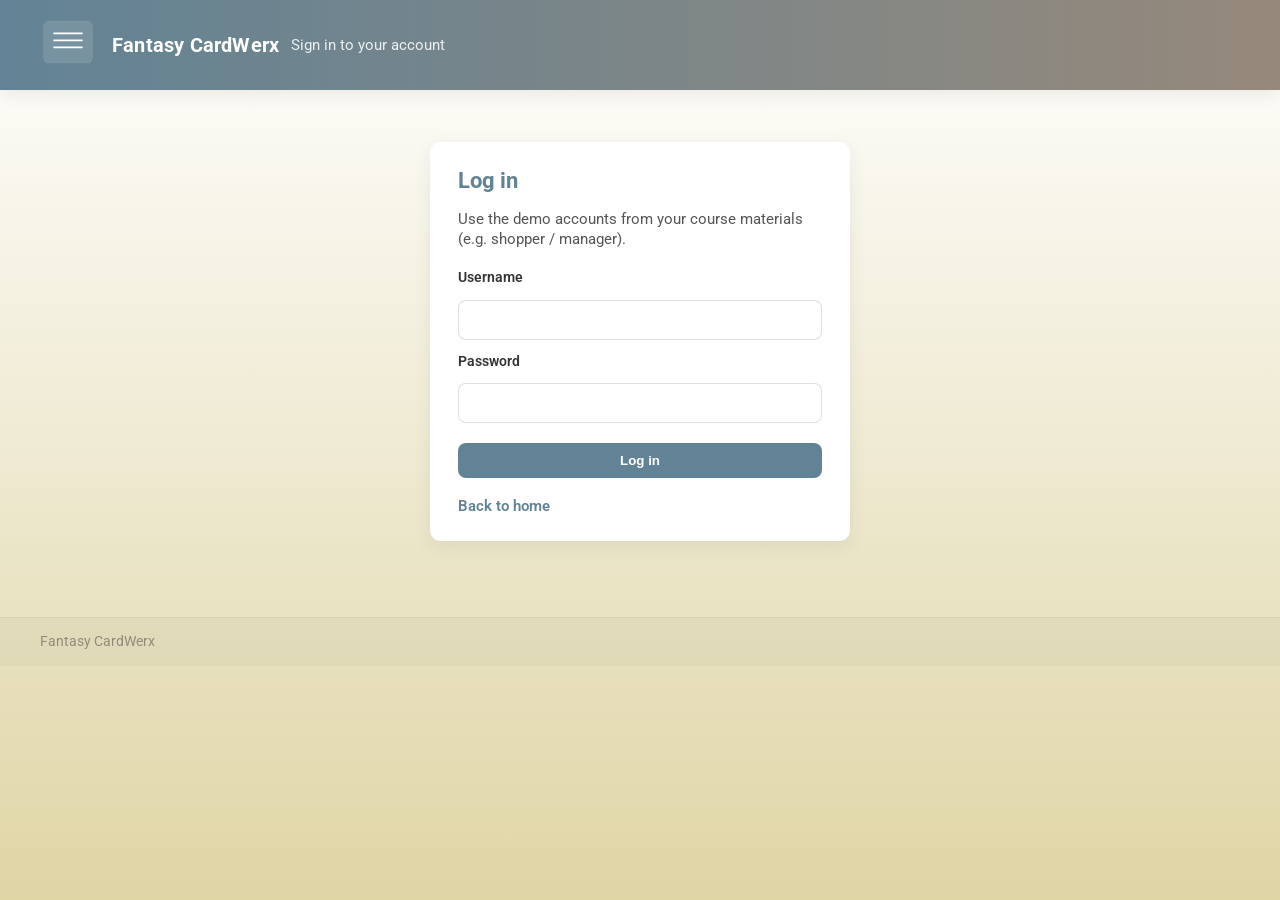
<file: web/src/main/resources/static/login.html>
<!doctype html>
<html lang="en">
<head>
    <meta charset="utf-8" />
    <meta name="viewport" content="width=device-width,initial-scale=1" />
    <title>Log in — Fantasy CardWerx</title>
    <link rel="preconnect" href="https://fonts.gstatic.com" crossorigin>
    <link href="https://fonts.googleapis.com/css2?family=Roboto:wght@300;400;500;700&display=swap" rel="stylesheet">
    <link rel="stylesheet" href="index.css" />
</head>
<body>
<header class="site-header">
    <div class="brand">
        <a href="index.html" class="logo-link" aria-label="Fantasy CardWerx home">
            <svg class="logo" viewBox="0 0 64 64" aria-hidden="true" focusable="false">
                <rect x="4" y="8" width="56" height="48" rx="6" ry="6" />
                <path d="M16 22h32M16 30h32M16 38h32" stroke="#fff" stroke-width="2" stroke-linecap="round"/>
            </svg>
        </a>
        <div class="title-block">
            <a href="index.html" class="store-name-link">
                <h1 class="store-name">Fantasy CardWerx</h1>
            </a>
            <div class="tagline">Sign in to your account</div>
        </div>
    </div>
</header>

<main class="main auth-main">
    <section class="auth-card" aria-labelledby="login-title">
        <h2 id="login-title">Log in</h2>
        <p class="auth-hint">Use the demo accounts from your course materials (e.g. shopper / manager).</p>
        <form class="auth-form" method="post" action="/login" autocomplete="on">
            <label class="auth-label" for="username">Username</label>
            <input class="auth-input" id="username" name="username" type="text" required autocomplete="username" />

            <label class="auth-label" for="password">Password</label>
            <input class="auth-input" id="password" name="password" type="password" required autocomplete="current-password" />

            <button class="auth-submit" type="submit">Log in</button>
        </form>
        <p class="auth-footer"><a href="index.html" class="auth-footer-link">Back to home</a></p>
    </section>
</main>

<footer class="site-footer">
    <div class="footer-inner">
        <div>Fantasy CardWerx</div>
    </div>
</footer>
</body>
</html>
</file>
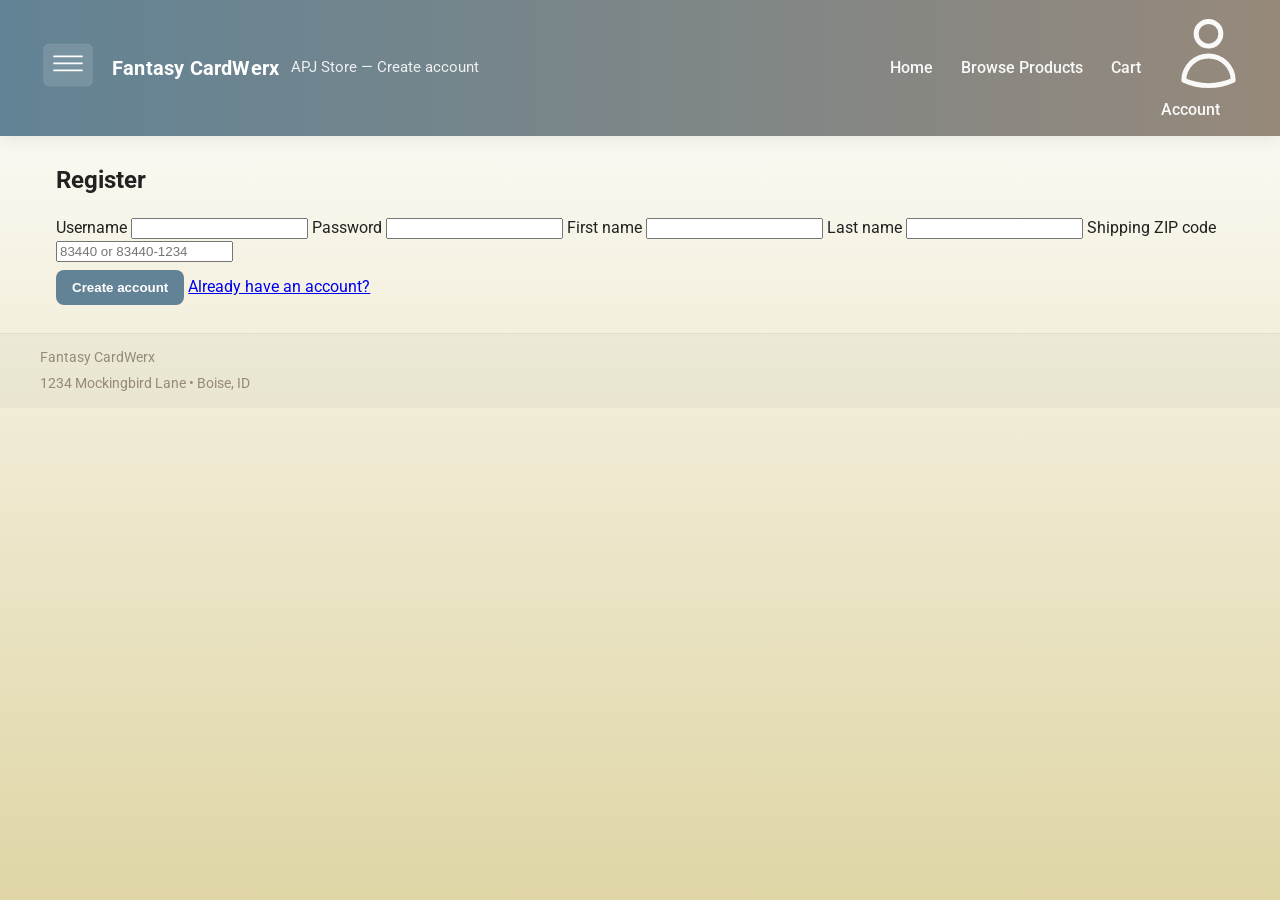
<file: web/src/main/resources/static/register.html>
<!doctype html>
<html lang="en">
<head>
    <meta charset="utf-8" />
    <meta name="viewport" content="width=device-width,initial-scale=1" />
    <meta http-equiv="Cache-Control" content="no-cache, no-store, must-revalidate" />
    <title>Fantasy CardWerx — Register</title>
    <link rel="preconnect" href="https://fonts.gstatic.com" crossorigin>
    <link href="https://fonts.googleapis.com/css2?family=Roboto:wght@300;400;500;700&display=swap" rel="stylesheet">
    <link rel="stylesheet" href="index.css" />
</head>
<body>
<header class="site-header">
    <div class="brand">
        <a href="index.html" class="logo-link" aria-label="Fantasy CardWerx home">
            <svg class="logo" viewBox="0 0 64 64" aria-hidden="true" focusable="false">
                <rect x="4" y="8" width="56" height="48" rx="6" ry="6" />
                <path d="M16 22h32M16 30h32M16 38h32" stroke="#fff" stroke-width="2" stroke-linecap="round"/>
            </svg>
        </a>
        <div class="title-block">
            <a href="index.html" class="store-name-link">
                <h1 class="store-name">Fantasy CardWerx</h1>
            </a>
            <div class="tagline">APJ Store — Create account</div>
        </div>
        <nav class="header-nav" aria-label="Main navigation">
            <a href="index.html" class="nav-link">Home</a>
            <a href="product-listing.html" class="nav-link">Browse Products</a>
            <a href="cart.html" class="nav-link">Cart</a>
            <span class="account-nav" aria-label="Account">
                <a href="profile.html" class="nav-link account-link" aria-label="Account">
                    <svg class="account-icon" viewBox="0 0 24 24" aria-hidden="true" focusable="false" fill="none" stroke="currentColor" stroke-width="1.5" stroke-linecap="round" stroke-linejoin="round">
                        <path d="M15.75 6a3.75 3.75 0 11-7.5 0 3.75 3.75 0 017.5 0zM4.501 20.118a7.5 7.5 0 0114.998 0A17.933 17.933 0 0112 21.75c-2.676 0-5.216-.584-7.499-1.632z" />
                    </svg>
                    <span class="account-label">Account</span>
                </a>
            </span>
        </nav>
    </div>
</header>

<main class="main">
    <section class="auth-panel">
        <h2>Register</h2>
        <p id="regError" class="auth-error" hidden>That username is already taken.</p>
        <form method="post" action="/auth/register">
            <label for="username">Username</label>
            <input id="username" name="username" type="text" autocomplete="username" required minlength="2" maxlength="64" />
            <label for="password">Password</label>
            <input id="password" name="password" type="password" autocomplete="new-password" required minlength="4" />
            <label for="firstName">First name</label>
            <input id="firstName" name="firstName" type="text" autocomplete="given-name" required />
            <label for="lastName">Last name</label>
            <input id="lastName" name="lastName" type="text" autocomplete="family-name" required />
            <label for="shippingZip">Shipping ZIP code</label>
            <input id="shippingZip" name="shippingZip" type="text" inputmode="numeric" autocomplete="postal-code"
                   placeholder="83440 or 83440-1234" required pattern="\d{5}(-\d{4})?" title="5 digits or 5+4 format" />
            <div class="auth-actions">
                <button type="submit" class="auth-submit">Create account</button>
                <span class="auth-links"><a href="login.html">Already have an account?</a></span>
            </div>
        </form>
    </section>
</main>

<footer class="site-footer">
    <div class="footer-inner">
        <div>Fantasy CardWerx</div>
        <div>1234 Mockingbird Lane • Boise, ID</div>
    </div>
</footer>
<script>
(function () {
  if (new URLSearchParams(location.search).get("error") === "duplicate") {
    var e = document.getElementById("regError");
    if (e) e.hidden = false;
  }
})();
</script>
</body>
</html>
</file>
<file: web/src/main/resources/static/index.css>
/* index.css - Shared stylesheet using the requested color palette
   Palette:
     #628395  (cool slate)  - primary
     #96897b  (muted taupe)  - secondary
     #dfd5a5  (soft cream)   - light background
     #dbad6a  (warm gold)    - accent
     #cf995f  (darker gold)  - accent2
*/

:root{
    --primary: #628395;
    --secondary: #96897b;
    --bg: #dfd5a5;
    --accent: #dbad6a;
    --accent-2: #cf995f;

    --radius: 10px;
    --max-width: 1200px;
    --gap: 18px;
    --card-shadow: 0 6px 18px rgba(48,48,48,0.08);
    --font-sans: "Roboto", system-ui, -apple-system, "Segoe UI", Roboto, "Helvetica Neue", Arial;
}

*{box-sizing:border-box}
html,body{height:100%}
body{
    margin:0;
    font-family:var(--font-sans);
    background: linear-gradient(180deg, #ffffff 0%, var(--bg) 100%);
    color:#222;
    -webkit-font-smoothing:antialiased;
    -moz-osx-font-smoothing:grayscale;
    line-height:1.4;
}

/* Header */
.site-header{
    background: linear-gradient(90deg,var(--primary), var(--secondary));
    color: #fff;
    padding: 14px 12px;
    box-shadow: 0 4px 18px rgba(0,0,0,0.08);
}
.brand{
    max-width:var(--max-width);
    margin:0 auto;
    display:flex;
    gap:12px;
    align-items:center;
}
.logo{
    width:56px;
    height:56px;
    flex:0 0 56px;
    border-radius:10px;
    fill: rgba(255,255,255,0.12);
    stroke: rgba(255,255,255,0.08);
}
.title-block{
    display:flex;
    flex-direction:column;
}
.store-name{
    margin:0;
    font-size:1.25rem;
    font-weight:700;
    letter-spacing:0.2px;
    color: #fff;
    text-decoration: none;
}
.store-name-link { text-decoration:none; color:inherit; }
.tagline{
    font-size:0.82rem;
    opacity:0.95;
    color: rgba(255,255,255,0.92);
}

/* nav + search */
.header-nav{
    margin-left:auto;
    display:flex;
    gap:12px;
    align-items:center;
}
.nav-link{
    color: rgba(255,255,255,0.95);
    text-decoration:none;
    font-weight:500;
    padding:6px 8px;
    border-radius:8px;
}
.nav-link:hover{ background: rgba(255,255,255,0.06); }
.nav-link.active{ background: rgba(255,255,255,0.09); }

.nav-account{
    display:inline-flex;
    align-items:center;
    gap:6px;
}
.nav-account-icon{
    display:block;
    flex-shrink:0;
    opacity:0.95;
}
.nav-account-text{
    font-weight:500;
}

.search-form{
    display:flex;
    align-items:center;
    gap:8px;
    margin-left:12px;
}
.search-input{
    padding:8px 10px;
    border-radius:8px;
    border: none;
    min-width:220px;
    font-size:0.95rem;
}
.search-input:focus{ outline: 3px solid rgba(255,255,255,0.12); }
.search-btn{
    padding:8px 10px;
    border-radius:8px;
    border:none;
    background:var(--accent);
    color:#fff;
    font-weight:600;
    cursor:pointer;
}

/* Main */
.main{max-width:var(--max-width); margin:28px auto; padding:0 16px;}
.hero h2{margin:0 0 6px; color:var(--primary); font-size:1.6rem;}
.hero .lead{margin:0 0 18px; color:var(--secondary)}

/* Status / loading */
.status{
    color:var(--secondary);
    margin-bottom:12px;
}

/* Generic cards grid (homepage featured) */
.cards-grid{
    display:grid;
    grid-template-columns: repeat(auto-fill, minmax(220px, 1fr));
    gap:var(--gap);
    align-items:start;
}

/* Product listing grid: 5 columns at large sizes, adjust responsively
   Each page shows up to 20 items, but the grid will display 5 columns where possible
*/
.products-grid{
    display:grid;
    gap:var(--gap);
    grid-template-columns: repeat(2, 1fr);
}

/* Breakpoints to reach 5 columns on wide screens */
@media (min-width:720px){
    .products-grid{ grid-template-columns: repeat(3, 1fr); }
}
@media (min-width:1000px){
    .products-grid{ grid-template-columns: repeat(5, 1fr); } /* 5 per row */
}

/* Card */
.card{
    background: #fff;
    border-radius: var(--radius);
    overflow:hidden;
    box-shadow: var(--card-shadow);
    display:flex;
    flex-direction:column;
    min-height:260px;
    transition: transform .15s ease, box-shadow .15s ease;
}
.card:focus-within,
.card:hover{
    transform: translateY(-6px);
    box-shadow: 0 14px 30px rgba(30,30,30,0.12);
    outline: none;
}

.card-media{
    width:100%;
    height:140px;
    display:block;
    background: linear-gradient(135deg, var(--accent), var(--accent-2));
    display:flex;
    align-items:center;
    justify-content:center;
    color:white;
    font-weight:700;
    font-size:1.1rem;
    text-transform:uppercase;
    letter-spacing:0.6px;
}
.card-media img{
    width:100%;
    height:100%;
    object-fit:cover;
    display:block;
}

/* card content */
.card-content{
    padding:12px 14px;
    display:flex;
    flex-direction:column;
    gap:6px;
    flex:1 1 auto;
}
.card-title{
    font-size:1rem;
    margin:0;
    color:#222;
    font-weight:700;
}
.card-desc{
    font-size:0.86rem;
    color:#444;
    margin:0;
    flex:1 1 auto;
    overflow:hidden;
    text-overflow:ellipsis;
}
.card-meta{
    display:flex;
    flex-direction:column;
    gap:6px;
    margin-top:8px;
}
.meta-row{
    display:flex;
    justify-content:space-between;
    gap:8px;
    align-items:center;
}
.meta-left{ font-size:0.85rem; color:var(--secondary); }
.price{
    font-weight:700;
    color:var(--primary);
}
.cta{
    background:var(--accent);
    color:#fff;
    border:none;
    padding:6px 10px;
    border-radius:8px;
    font-weight:600;
    cursor:pointer;
    box-shadow: 0 6px 12px rgba(0,0,0,0.08);
}
.cta:active{transform:translateY(1px)}

/* Footer */
.site-footer{
    margin-top:28px;
    padding:14px 16px;
    background: rgba(0,0,0,0.03);
    color: #222;
    border-top:1px solid rgba(0,0,0,0.04);
}
.footer-inner{
    max-width:var(--max-width);
    margin:0 auto;
    display:flex;
    flex-direction:column;
    gap:6px;
    font-size:0.9rem;
    color:var(--secondary);
}

/* Pagination */
.pagination{
    display:flex;
    gap:8px;
    justify-content:center;
    margin-top:18px;
    flex-wrap:wrap;
}
.page-btn{
    padding:8px 10px;
    border-radius:8px;
    border:none;
    background:#fff;
    min-width:40px;
    text-align:center;
    cursor:pointer;
    box-shadow: 0 6px 10px rgba(0,0,0,0.06);
}
.page-btn[aria-current="true"]{
    background:var(--primary);
    color:#fff;
    font-weight:700;
}

/* Auth + profile (shared) */
.auth-main,
.profile-main{
    display:flex;
    justify-content:center;
    align-items:flex-start;
    padding-top:24px;
    padding-bottom:48px;
}
.auth-card,
.profile-card{
    background:#fff;
    border-radius:var(--radius);
    box-shadow:var(--card-shadow);
    padding:24px 28px;
    max-width:420px;
    width:100%;
}
.auth-card h2,
.profile-card h2{
    margin:0 0 12px;
    color:var(--primary);
    font-size:1.35rem;
}
.auth-hint,
.profile-note{
    margin:0 0 18px;
    font-size:0.92rem;
    color:#555;
}
.auth-form{
    display:flex;
    flex-direction:column;
    gap:12px;
}
.auth-label{
    font-weight:600;
    font-size:0.88rem;
    color:#333;
}
.auth-input{
    padding:10px 12px;
    border-radius:8px;
    border:1px solid rgba(0,0,0,0.12);
    font-size:1rem;
}
.auth-input:focus{
    outline:3px solid rgba(98,131,149,0.25);
    border-color:var(--primary);
}
.auth-submit{
    margin-top:8px;
    padding:10px 16px;
    border:none;
    border-radius:8px;
    background:var(--primary);
    color:#fff;
    font-weight:600;
    cursor:pointer;
}
.auth-submit:hover{ filter:brightness(1.05); }
.auth-footer{
    margin:18px 0 0;
    font-size:0.92rem;
}
.auth-footer-link{
    color:var(--primary);
    font-weight:600;
    text-decoration:none;
}
.auth-footer-link:hover{ text-decoration:underline; }
.profile-dl{
    margin:0;
    display:grid;
    grid-template-columns:auto 1fr;
    gap:8px 16px;
    align-items:baseline;
}
.profile-dl dt{
    margin:0;
    font-weight:600;
    color:var(--secondary);
}
.profile-dl dd{
    margin:0;
}
.profile-error{
    color:#a33;
    font-size:0.92rem;
    margin-top:12px;
}
.profile-logout-form{
    margin-top:20px;
}
.profile-logout-btn{
    background:var(--secondary);
}

/* Utilities & responsive tweaks */
@media (min-width:900px){
    .brand{gap:16px}
    .title-block{flex-direction:row; align-items:center; gap:12px}
    .tagline{font-size:0.95rem}
}
</file>
